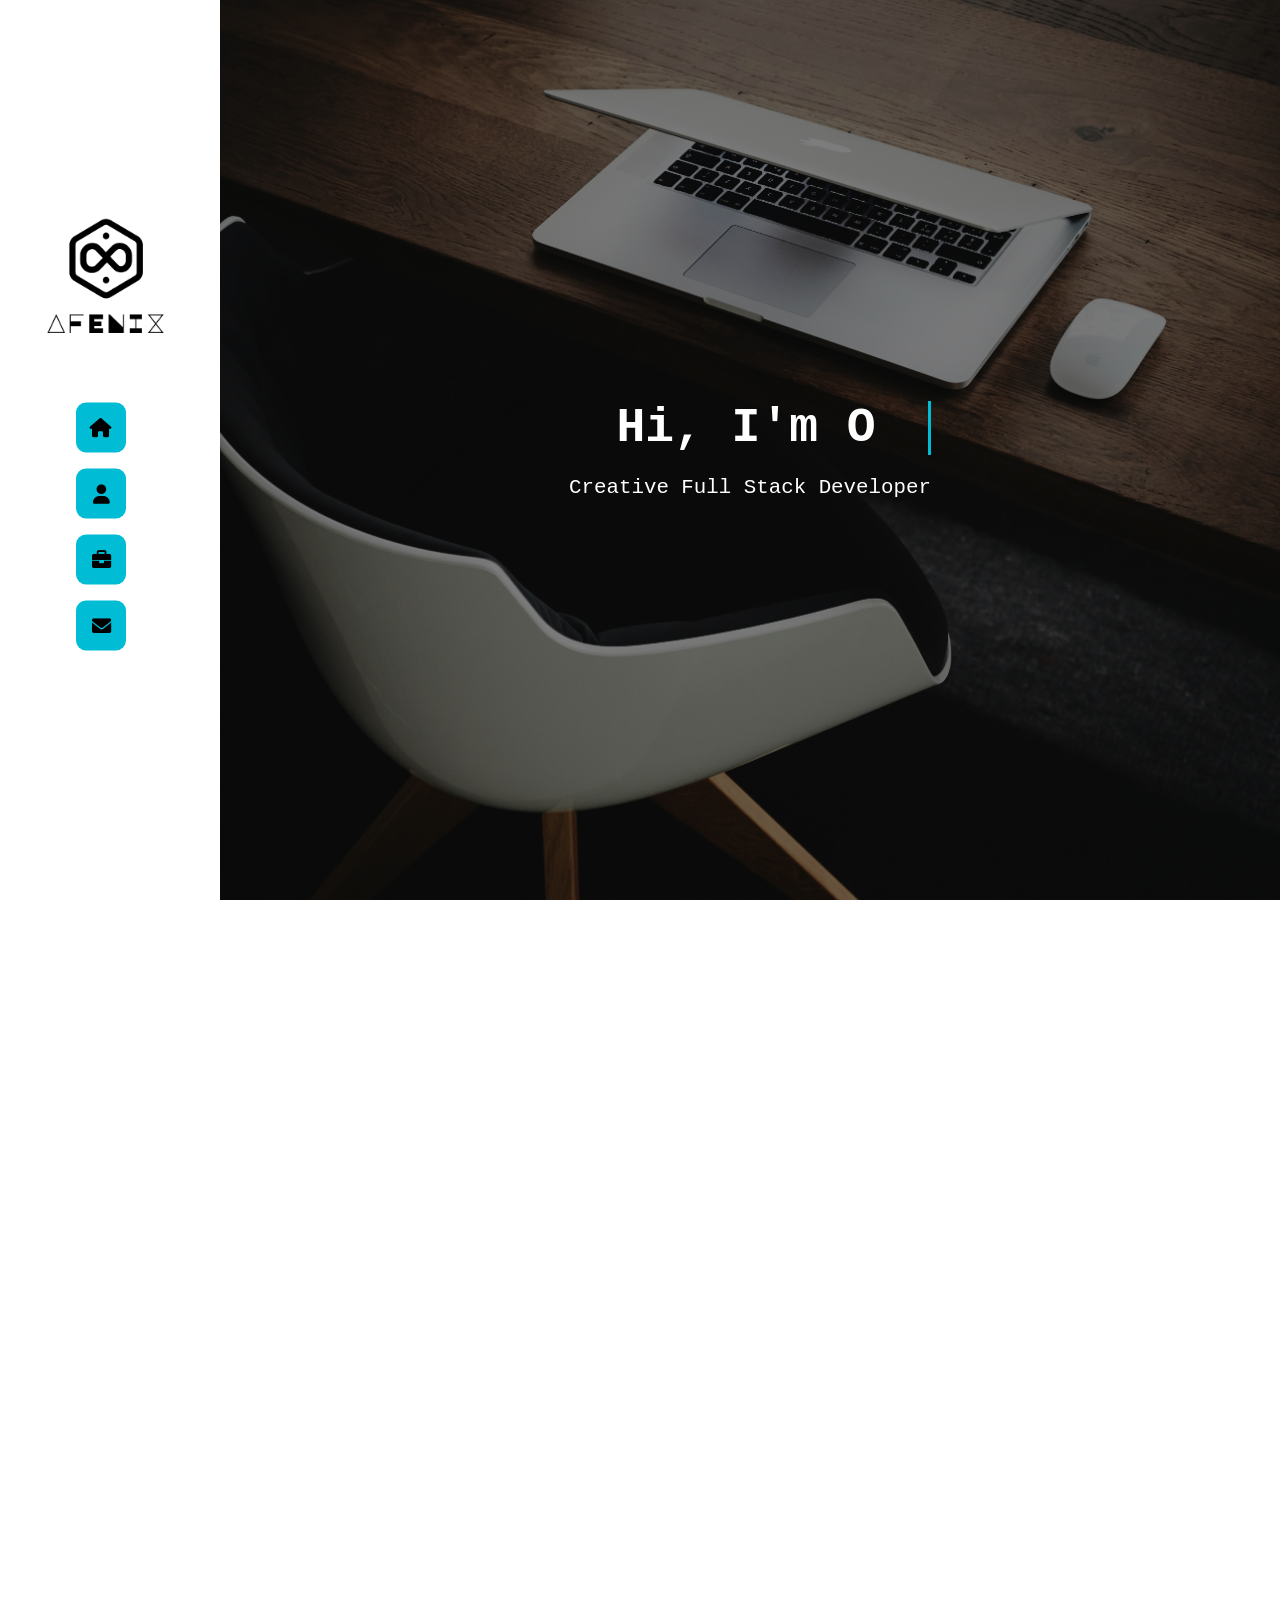
<file: index.html>
<!DOCTYPE html>
<html lang="en">
<head>
  <meta charset="UTF-8" />
  <meta name="viewport" content="width=device-width, initial-scale=1.0"/>
  <title>Olasele Benjamin Portfolio</title>
  <link rel="stylesheet" href="style.css" />
  <link rel="preconnect" href="https://fonts.googleapis.com">
  <link rel="stylesheet" href="https://fonts.googleapis.com/css2?family=Montserrat:wght@400;700&display=swap">
  <link
    rel="stylesheet"
    href="https://cdnjs.cloudflare.com/ajax/libs/font-awesome/6.0.0-beta3/css/all.min.css"
  />
</head>
<body>
  <div class="container">
    <aside class="sidebar collapsed" id="sidebar">
      <div class="logo">
        <img src="AFENIX Logos/AFENIX Logos/AFENIX 2 No BG.png" alt="#">
      </div>
      <a href="#home" class="sidebar-item">
        <i class="fas fa-home"></i>
        <span class="label">Home</span>
      </a>
      <a href="#about" class="sidebar-item">
        <i class="fas fa-user"></i>
        <span class="label">About</span>
      </a>
      <a href="#projects" class="sidebar-item">
        <i class="fas fa-briefcase"></i>
        <span class="label">Projects</span>
      </a>
      <a href="#contact" class="sidebar-item">
        <i class="fas fa-envelope"></i>
        <span class="label">Contact</span>
      </a>
    </aside>

    <main class="main-content">
      <section id="home" class="section home">
        <div class="hero">
          <h1 id="typed-text"></h1>
          <p>Creative Full Stack Developer</p>
        </div>
      </section>

      <section id="about" class="section about">
        <h2 class="section-title">About Me</h2>
        <div class="about-content">
          <img src="IMG-20240814-WA0022.jpg" alt="My Photo" class="about-photo" />
          <div class="about-text">
            <p class="fade-in">
              Hi, I'm Olasele Benjamin — a passionate full stack developer with a love for building interactive and intelligent web experiences. I'm constantly learning and expanding my tech stack!
            </p>
      
            <div class="courses">
              <div class="course-icon fade-in delay-1">
                <i class="fas fa-code"></i>
                <span>Web Development</span>
              </div>
              <div class="course-icon fade-in delay-2">
                <i class="fa-brands fa-java"></i><br>
                <span>Java</span>
              </div>
              <div class="course-icon fade-in delay-3">
                <i class="fas fa-database"></i>
                <span>Backend (Node/Spring)</span>
              </div>
              <div class="course-icon fade-in delay-4">
                <i class="fas fa-laptop-code"></i>
                <span>Frontend (HTML/CSS/JS)</span>
              </div>
              <div class="course-icon fade-in delay-4">
                <i class="fa-sharp fa-solid fa-server"></i>
                <span>Database (MongoDb/SQL)</span>
              </div>
            </div>
          </div>
          <a href="/Olasele Benjamin 1.pdf" download class="resume-fab glow-animated" title="Download Resume">
            <i class="fas fa-file-download"></i>
            </a>
        </div>
      </section>      

      <section id="projects" class="section projects">
        <h2>Projects</h2>
        <div class="slider">
            <div class="slider-images">
              <div class="slide">
                <a href="ComingSoon.html" target="_blank">
                  <img src="Merveilleux Moments d'Amour.png" alt="Project 1">
                </a>
              </div>
              <div class="slide">
                <a href="PixoraComingSoon.html" target="_blank">
                  <img src="Pixora_ Share Your World.png" alt="Project 2">
                </a>
              </div>
              <!-- <div class="slide">
                <a href="https://your-project-link-3.com" target="_blank">
                  <img src="/images/annie-spratt-QckxruozjRg-unsplash.jpg" alt="Project 3">
                </a>
              </div> -->
            </div>
          </div>
          
      </section>

      <section id="contact" class="section contact">
        <h2>Contact Me</h2>
        <p>Send me an email or find me on social media.</p>
        <div class="contact-links">
          <a href="mailto:eniafeolamide15@gmail.com">✉️ Email</a>
          <a href="https://github.com/Eniafe245" target="_blank">💻 GitHub</a>
          <a href="https://wa.me/qr/LDS7COF2DNYJK1">📞 Whatsapp</a>
        </div>
      </section>
    </main>
  </div>

  <script src="script.js"></script>
</body>
</html>
</file>
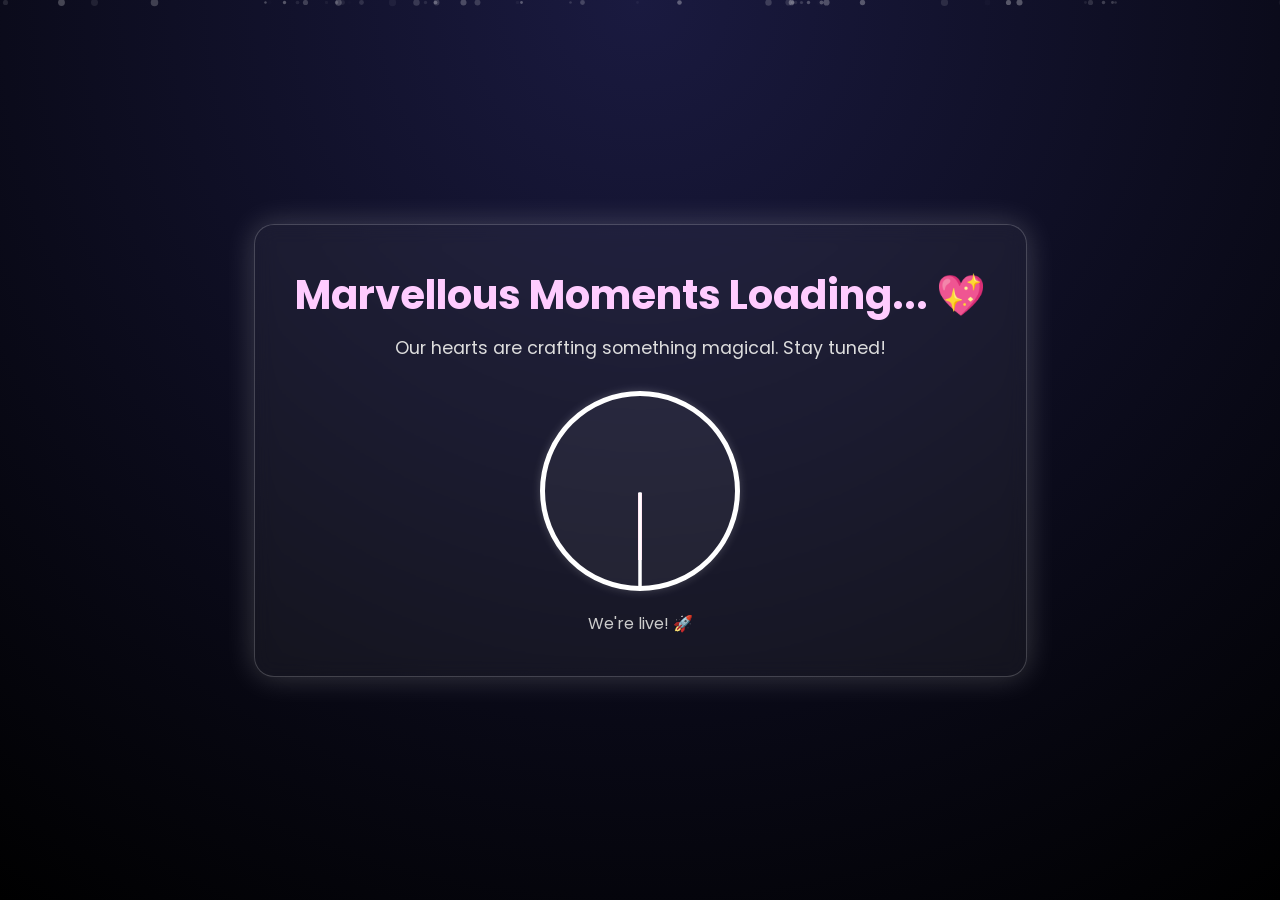
<file: ComingSoon.html>
<!DOCTYPE html>
<html lang="en">
<head>
  <meta charset="UTF-8" />
  <meta name="viewport" content="width=device-width, initial-scale=1.0"/>
  <title>Coming Soon - Marvellous Vibes</title>
  <style>
    @import url('https://fonts.googleapis.com/css2?family=Poppins:wght@400;700&display=swap');

    * {
      margin: 0;
      padding: 0;
      box-sizing: border-box;
    }

    body {
      font-family: 'Poppins', sans-serif;
      background: radial-gradient(circle at top, #1a1a40, #000);
      height: 100vh;
      overflow: hidden;
      display: flex;
      align-items: center;
      justify-content: center;
      position: relative;
      color: #fff;
    }

    .background {
      position: absolute;
      width: 100%;
      height: 100%;
      z-index: 0;
      overflow: hidden;
    }

    .particle {
      position: absolute;
      width: 5px;
      height: 5px;
      background: rgba(255, 255, 255, 0.3);
      border-radius: 50%;
      animation: float 10s infinite linear;
    }

    @keyframes float {
      from {
        transform: translateY(100vh) scale(1);
      }
      to {
        transform: translateY(-10vh) scale(0.5);
      }
    }

    .container {
      z-index: 1;
      text-align: center;
      backdrop-filter: blur(10px);
      background: rgba(255, 255, 255, 0.05);
      border: 1px solid rgba(255,255,255,0.2);
      border-radius: 20px;
      padding: 40px;
      box-shadow: 0 0 30px rgba(255,255,255,0.2);
    }

    h1 {
      font-size: 2.5rem;
      margin-bottom: 10px;
      color: #ffccff;
    }

    p {
      font-size: 1.1rem;
      margin-bottom: 30px;
      color: #ddd;
    }

    .clock {
      position: relative;
      width: 200px;
      height: 200px;
      margin: 0 auto 20px;
      border: 5px solid #fff;
      border-radius: 50%;
      background: rgba(255,255,255,0.05);
      box-shadow: 0 0 10px #fff3;
    }

    .hand {
      position: absolute;
      width: 50%;
      height: 3px;
      background: #fff;
      top: 50%;
      left: 50%;
      transform-origin: left;
      transform: rotate(90deg);
      transition: all 0.2s ease-in-out;
    }

    .hand.hour {
      width: 35%;
      height: 4px;
      background: #ff99cc;
    }

    .countdown-text {
      font-size: 1rem;
      color: #ccc;
    }
  </style>
</head>
<body>

  <div class="background" id="particle-bg"></div>

  <div class="container">
    <h1>Marvellous Moments Loading... 💖</h1>
    <p>Our hearts are crafting something magical. Stay tuned!</p>
    <div class="clock">
      <div class="hand hour" id="hour-hand"></div>
      <div class="hand" id="minute-hand"></div>
      <div class="hand" id="second-hand"></div>
    </div>
    <div class="countdown-text" id="countdown-label">Counting down to magic... ✨</div>
  </div>

  <script>
    // 🎯 Set launch date
    const launchDate = new Date("2025-06-01T00:00:00").getTime();

    function updateClock() {
      const now = new Date().getTime();
      const distance = launchDate - now;

      if (distance <= 0) {
        document.getElementById("countdown-label").innerText = "We're live! 🚀";
        return;
      }

      const days = Math.floor(distance / (1000 * 60 * 60 * 24));
      const hours = Math.floor((distance / (1000 * 60 * 60)) % 24);
      const minutes = Math.floor((distance / (1000 * 60)) % 60);
      const seconds = Math.floor((distance / 1000) % 60);

      document.getElementById("countdown-label").innerText =
        `⏳ ${days}d ${hours}h ${minutes}m ${seconds}s to go!`;

      // Rotate hands
      const secondDeg = seconds * 6;
      const minuteDeg = minutes * 6 + seconds * 0.1;
      const hourDeg = (hours % 12) * 30 + minutes * 0.5;

      document.getElementById("second-hand").style.transform = `rotate(${secondDeg}deg)`;
      document.getElementById("minute-hand").style.transform = `rotate(${minuteDeg}deg)`;
      document.getElementById("hour-hand").style.transform = `rotate(${hourDeg}deg)`;
    }

    setInterval(updateClock, 1000);
    updateClock();

    // ✨ Particle animation background
    const particleCount = 50;
    const bg = document.getElementById('particle-bg');
    for (let i = 0; i < particleCount; i++) {
      const p = document.createElement('div');
      p.classList.add('particle');
      p.style.left = `${Math.random() * 100}%`;
      p.style.animationDuration = `${5 + Math.random() * 10}s`;
      p.style.opacity = Math.random();
      p.style.transform = `scale(${0.5 + Math.random()})`;
      bg.appendChild(p);
    }
  </script>
</body>
</html>
</file>
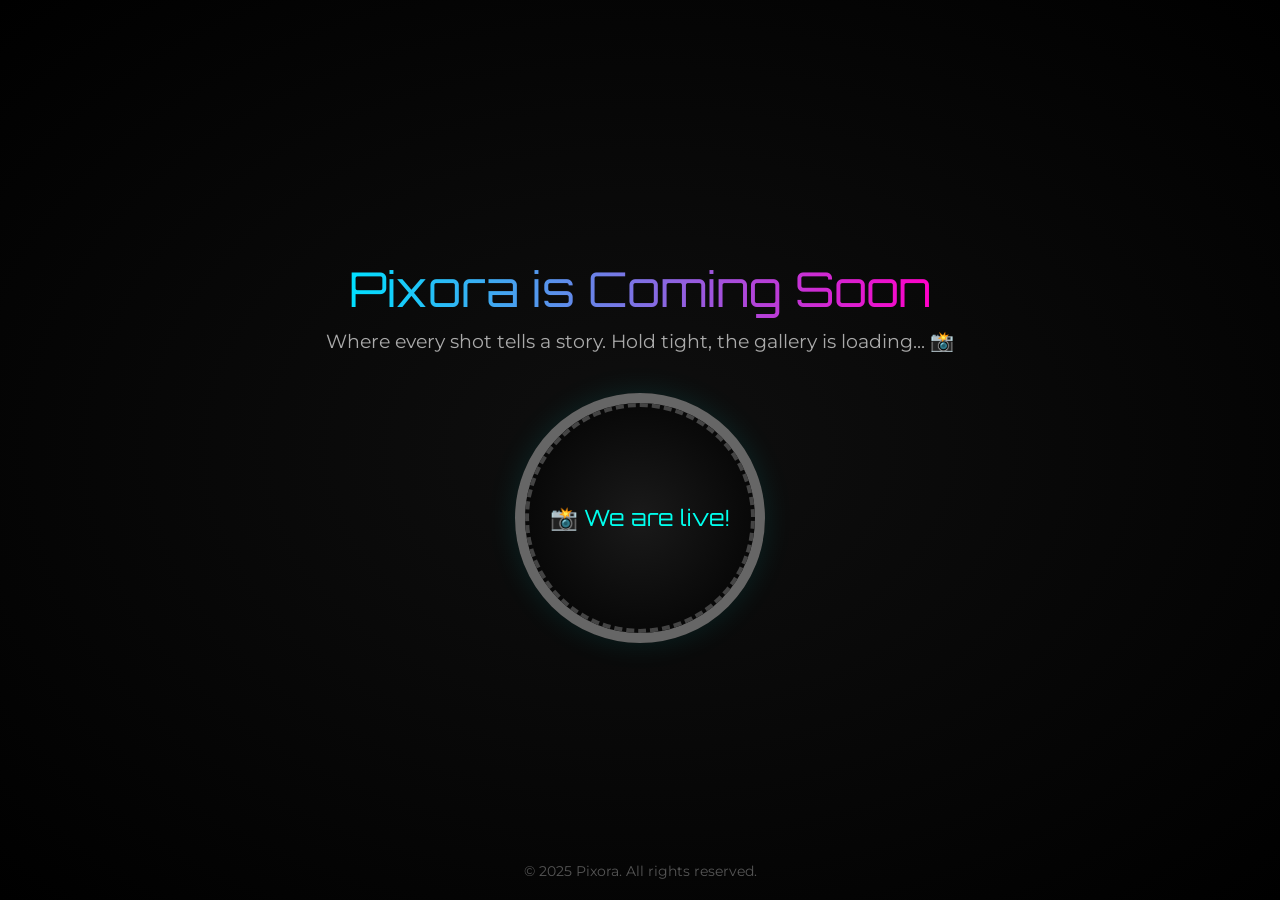
<file: PixoraComingSoon.html>
<!DOCTYPE html>
<html lang="en">
<head>
  <meta charset="UTF-8" />
  <meta name="viewport" content="width=device-width, initial-scale=1.0"/>
  <title>Pixora — Coming Soon</title>
  <style>
    @import url('https://fonts.googleapis.com/css2?family=Orbitron:wght@500&family=Montserrat:wght@300;600&display=swap');

    * {
      margin: 0;
      padding: 0;
      box-sizing: border-box;
    }

    body {
      background: radial-gradient(ellipse at center, #0f0f0f 0%, #000000 100%);
      font-family: 'Montserrat', sans-serif;
      color: #fff;
      height: 100vh;
      overflow: hidden;
      display: flex;
      align-items: center;
      justify-content: center;
      flex-direction: column;
      position: relative;
    }

    .glow-text {
      font-family: 'Orbitron', sans-serif;
      font-size: 3rem;
      text-align: center;
      background: linear-gradient(90deg, #00e0ff, #ff00c8, #00e0ff);
      background-size: 200% auto;
      color: #fff;
      background-clip: text;
      -webkit-background-clip: text;
      -webkit-text-fill-color: transparent;
      animation: glowmove 5s linear infinite;
      margin-bottom: 10px;
    }

    @keyframes glowmove {
      0% { background-position: 0% }
      100% { background-position: 200% }
    }

    p {
      font-size: 1.2rem;
      color: #aaa;
      text-align: center;
      margin-bottom: 40px;
    }

    .lens {
      width: 250px;
      height: 250px;
      border: 10px solid #666;
      border-radius: 50%;
      background: radial-gradient(circle, #1a1a1a, #000);
      position: relative;
      box-shadow: 0 0 30px rgba(0,255,255,0.1);
      display: flex;
      align-items: center;
      justify-content: center;
    }

    .countdown {
      font-family: 'Orbitron', sans-serif;
      font-size: 1.4rem;
      text-align: center;
      color: #00ffee;
    }

    .countdown span {
      display: inline-block;
      margin: 0 8px;
    }

    .rim {
      position: absolute;
      width: 100%;
      height: 100%;
      border: 4px dashed #444;
      border-radius: 50%;
      animation: rotate 20s linear infinite;
    }

    @keyframes rotate {
      0% { transform: rotate(0deg); }
      100% { transform: rotate(360deg); }
    }

    .footer {
      position: absolute;
      bottom: 20px;
      font-size: 0.9rem;
      color: #555;
    }
  </style>
</head>
<body>

  <div class="glow-text">Pixora is Coming Soon</div>
  <p>Where every shot tells a story. Hold tight, the gallery is loading... 📸</p>

  <div class="lens">
    <div class="rim"></div>
    <div class="countdown" id="pixora-countdown">
      <span id="days">00d</span> :
      <span id="hours">00h</span> :
      <span id="minutes">00m</span> :
      <span id="seconds">00s</span>
    </div>
  </div>

  <div class="footer">© 2025 Pixora. All rights reserved.</div>

  <script>
    const launchDate = new Date("2025-06-10T00:00:00").getTime();

    function updateCountdown() {
      const now = new Date().getTime();
      const distance = launchDate - now;

      const days = Math.floor(distance / (1000 * 60 * 60 * 24));
      const hours = Math.floor((distance / (1000 * 60 * 60)) % 24);
      const minutes = Math.floor((distance / (1000 * 60)) % 60);
      const seconds = Math.floor((distance / 1000) % 60);

      document.getElementById("days").innerText = `${String(days).padStart(2, '0')}d`;
      document.getElementById("hours").innerText = `${String(hours).padStart(2, '0')}h`;
      document.getElementById("minutes").innerText = `${String(minutes).padStart(2, '0')}m`;
      document.getElementById("seconds").innerText = `${String(seconds).padStart(2, '0')}s`;

      if (distance <= 0) {
        document.getElementById("pixora-countdown").innerText = "📸 We are live!";
      }
    }

    setInterval(updateCountdown, 1000);
    updateCountdown();
  </script>
</body>
</html>
</file>
<file: style.css>
* {
    margin: 0;
    padding: 0;
    box-sizing: border-box;
  }
  
  body, html {
    height: 100%;
    font-family: 'Montserrat', sans-serif;
    scroll-behavior: smooth;
    overflow-x: hidden;
  }
  
  .container {
    display: flex;
  }
  
  /* Sidebar */
  .logo {
    /* font-size: 2rem; */
    /* font-weight: bold; */
    /* color: #00bcd4; */
    text-align: center;
    padding: 1rem 0;
    font-size: 20px;
  }
  .logo img{
    width: 200px;
    position: relative;
    bottom: 40px;
    right: 10px;
  }
  /* .logo-text{
    font-size: 20px;
    font-weight: bolder;
    font-family: 'Courier New', Courier, monospace;
    color: #00bcd4;
  } */
  .sidebar {
    position: fixed;
    top: 50%;
    left: 1rem;
    transform: translateY(-50%);
    display: flex;
    flex-direction: column;
    gap: 1rem;
    z-index: 999;
  }
  
  .sidebar-item {
    position: relative;
    display: flex;
    align-items: center;
    justify-content: center;
    width: 50px;
    height: 50px;
    background-color: #00bcd4;
    color: black;
    left: 60px;
    bottom: 50px;
    border-radius: 10px;
    font-size: 1.2rem;
    transition: background 0.3s ease, transform 0.3s ease;
    text-decoration: none;
    overflow: hidden;
  }
  
  .sidebar-item:hover {
    background-color: #0097a7;
    transform: scale(1.1);
  }
  
  .sidebar-item .label {
    position: absolute;
    left: 60px;
    white-space: nowrap;
    background-color: #0097a7;
    color: white;
    padding: 6px 12px;
    border-radius: 6px;
    font-size: 0.9rem;
    opacity: 0;
    pointer-events: none;
    transition: opacity 0.3s ease, left 0.3s ease;
  }
  
  .sidebar-item:hover .label {
    opacity: 1;
    left: 70px;
  }
    
  /* Main content */
  .main-content {
    margin-left: 220px;
    width: calc(100% - 220px);
  }
  
  .section {
    min-height: 100vh;
    padding: 5rem 2rem;
    display: flex;
    flex-direction: column;
    justify-content: center;
    align-items: center;
    text-align: center;
  }
  
  .home {
    background: url('/images/laptop3.jpg') center center/cover no-repeat;
    color: white;
    position: relative;
  }
  
  .home::after {
    content: '';
    position: absolute;
    top: 0; left: 0;
    width: 100%; height: 100%;
    background: rgba(0,0,0,0.5);
  }
  
  .hero {
    font-family: 'Courier New', Courier, monospace;
    z-index: 1;
    position: relative;
  }
  
  .hero h1 {
    font-size: 3rem;
    font-weight: 700;
  }
  
  .hero p {
    font-size: 1.3rem;
    margin-top: 1rem;
  }
  
  /* About */
  .about, .projects, .contact {
    background: #f9f9f9;
    color: #222;
  }
  
  .about h2, .projects h2, .contact h2 {
    font-size: 2.2rem;
    margin-bottom: 1rem;
  }
  
  .about p, .projects p, .contact p {
    font-size: 1.1rem;
    max-width: 600px;
  }
  
  /* Contact */
  .contact-links {
    display: flex;
    gap: 2rem;
    margin-top: 1.5rem;
  }
  
  .contact-links a {
    color: #00bcd4;
    font-weight: bold;
    text-decoration: none;
    font-size: 1rem;
  }
  
  .contact-links a:hover {
    text-decoration: underline;
  }
  
  /* Responsive */
  
  /* Section Fade-in on Scroll */
  .section.hidden {
    opacity: 0;
    transform: translateY(40px);
    transition: opacity 0.8s ease, transform 0.8s ease;
  }
  
  .section.visible {
    opacity: 1;
    transform: translateY(0);
  }
  
  /* Slider Section */
  .slider {
    width: 80%;
    margin: 3rem auto;
    overflow: hidden;
    border-radius: 10px;
    justify-content: center;
  }
  
  .slider-images {
    display: flex;
    transition: transform 0.5s ease-in-out;
  }
  
  .slide {
    min-width: 100%;
    transition: transform 0.5s ease-in-out;
  }
  
  .slide img {
    width: 100%;
    border-radius: 10px;
  }
  
  /* Add navigation dots for better UI */
  .slider-dots {
    display: flex;
    justify-content: center;
    gap: 0.5rem;
    margin-top: 1rem;
  }
  
  .slider-dots span {
    width: 10px;
    height: 10px;
    border-radius: 50%;
    background-color: #bbb;
    cursor: pointer;
    transition: background-color 0.3s;
  }
  
  .slider-dots span.active {
    background-color: #00bcd4;
  }
  
  /* Typing Animation */
  #typed-text {
    font-size: 3rem;
    font-weight: 700;
    white-space: nowrap;
    overflow: hidden;
    border-right: 3px solid #00bcd4;
    display: inline-block;
    padding-right: 5px;
    width: 0;
    animation: typing 4s steps(30) forwards, blink 0.75s step-end infinite;
  }
  
  @keyframes typing {
    to {
      width: 100%;
    }
  }
  
  @keyframes blink {
    50% {
      border-color: transparent;
    }
  }
  
  /* Glowing Sticky Resume Button */
  .resume-fab {
    position: fixed;
    bottom: 2rem;
    right: 1rem;
    background-color: #00bcd4;
    color: white;
    padding: 1rem;
    border-radius: 50%;
    text-align: center;
    font-size: 1.5rem;
    z-index: 999;
    box-shadow: 0 0 15px rgba(0, 188, 212, 0.5);
    transition: all 0.3s ease;
    text-decoration: none;
    overflow: hidden;
  }
  
  /* Hover shimmer effect */
  .resume-fab::after {
    content: '';
    position: absolute;
    top: -50%;
    left: -75%;
    width: 200%;
    height: 200%;
    background: linear-gradient(
      120deg,
      rgba(255, 255, 255, 0.2) 0%,
      rgba(255, 255, 255, 0.8) 50%,
      rgba(255, 255, 255, 0.2) 100%
    );
    transform: skewX(-25deg);
    transition: 0.5s;
    pointer-events: none;
    opacity: 0;
  }
  
  .resume-fab:hover::after {
    left: 125%;
    opacity: 1;
  }
  
  /* Glow effect on hover */
  .resume-fab:hover {
    box-shadow: 0 0 25px rgba(0, 188, 212, 0.8);
    transform: scale(1.1);
  }
  
  /* Slide-in from right on load */
  .glow-animated {
    opacity: 0;
    transform: translateX(100px);
    animation: slideInRight 1.2s ease-out forwards;
  }
  
  @keyframes slideInRight {
    0% {
      transform: translateX(100px);
      opacity: 0;
    }
    100% {
      transform: translateX(0);
      opacity: 1;
    }
  }  
  .about-content {
    display: flex;
    flex-direction: column;
    align-items: center;
    gap: 1.5rem;
  }
  
  .about-photo {
    width: 180px;
    height: 180px;
    object-fit: cover;
    border-radius: 50%;
    border: 4px solid #00bcd4;
    box-shadow: 0 4px 10px rgba(0,0,0,0.2);
  }
  .about-content {
    display: flex;
    flex-direction: row;
    align-items: center;
    gap: 2rem;
    animation: slideInUp 1.2s ease-in-out forwards;
  }
  
  .about-photo {
    width: 180px;
    height: 180px;
    object-fit: cover;
    border-radius: 50%;
    border: 4px solid #00bcd4;
    box-shadow: 0 4px 10px rgba(0, 0, 0, 0.2);
    animation: fadeIn 1.2s ease forwards;
  }
  
  .about-text {
    text-align: center;
    max-width: 700px;
  }
  
  .courses {
    display: flex;
    flex-wrap: wrap;
    gap: 1.5rem;
    justify-content: center;
    margin-top: 2rem;
  }
  
  .course-icon {
    display: flex;
    flex-direction: column;
    align-items: center;
    background: #00bcd4;
    color: white;
    padding: 1rem;
    border-radius: 10px;
    width: 140px;
    transition: transform 0.3s ease;
  }
  
  .course-icon i {
    font-size: 2rem;
    margin-bottom: 0.5rem;
  }
  
  .course-icon span {
    font-size: 0.95rem;
    font-weight: 600;
  }
  
  .course-icon:hover {
    transform: scale(1.05);
    box-shadow: 0 8px 20px rgba(0, 188, 212, 0.3);
  }
  
  /* Animations */
  @keyframes slideInUp {
    0% {
      opacity: 0;
      transform: translateY(40px);
    }
    100% {
      opacity: 1;
      transform: translateY(0);
    }
  }
  
  @keyframes fadeIn {
    0% {
      opacity: 0;
    }
    100% {
      opacity: 1;
    }
  }
  
  .fade-in {
    opacity: 0;
    animation: fadeIn 1s ease forwards;
  }
  
  .fade-in.delay-1 {
    animation-delay: 0.5s;
  }
  .fade-in.delay-2 {
    animation-delay: 0.8s;
  }
  .fade-in.delay-3 {
    animation-delay: 1.1s;
  }
  .fade-in.delay-4 {
    animation-delay: 1.4s;
  }
@media(max-width: 960px){
  #typed-text{
    font-size: 2rem;
  }
}
@media (max-width: 768px) {
  .sidebar {
    left: 0;
    top: 0;
    transform: translateY(0);
    flex-direction: row;
    gap: 0.5rem;
    padding: 2rem 2rem;
    background-color: #fff;
    width: 100%;
    height: 250px;
    align-items: center;
  }
  

  .sidebar-item {
    width: 40px;
    height: 40px;
    font-size: 1rem;
    left: auto;
    bottom: auto;
  }

  .sidebar-item .label {
    display: none;
  }

  .main-content {
    margin-left: 0;
    width: 100%;
      
  }
  #typed-text {
    font-size: 1.5rem;
    padding: 0.5rem;
    font-weight: bold;
  }
  .about-content {
    flex-direction: column;
    align-items: center;
  }
}
@media (max-width: 480px) {
  /* #typed-text {
    font-size: 1.2rem;
    padding: 0.5rem;
  }

  .sidebar {
    width: 160px;
  }

  .slider-dots span {
    width: 8px;
    height: 8px;
  } */
}
</file>
